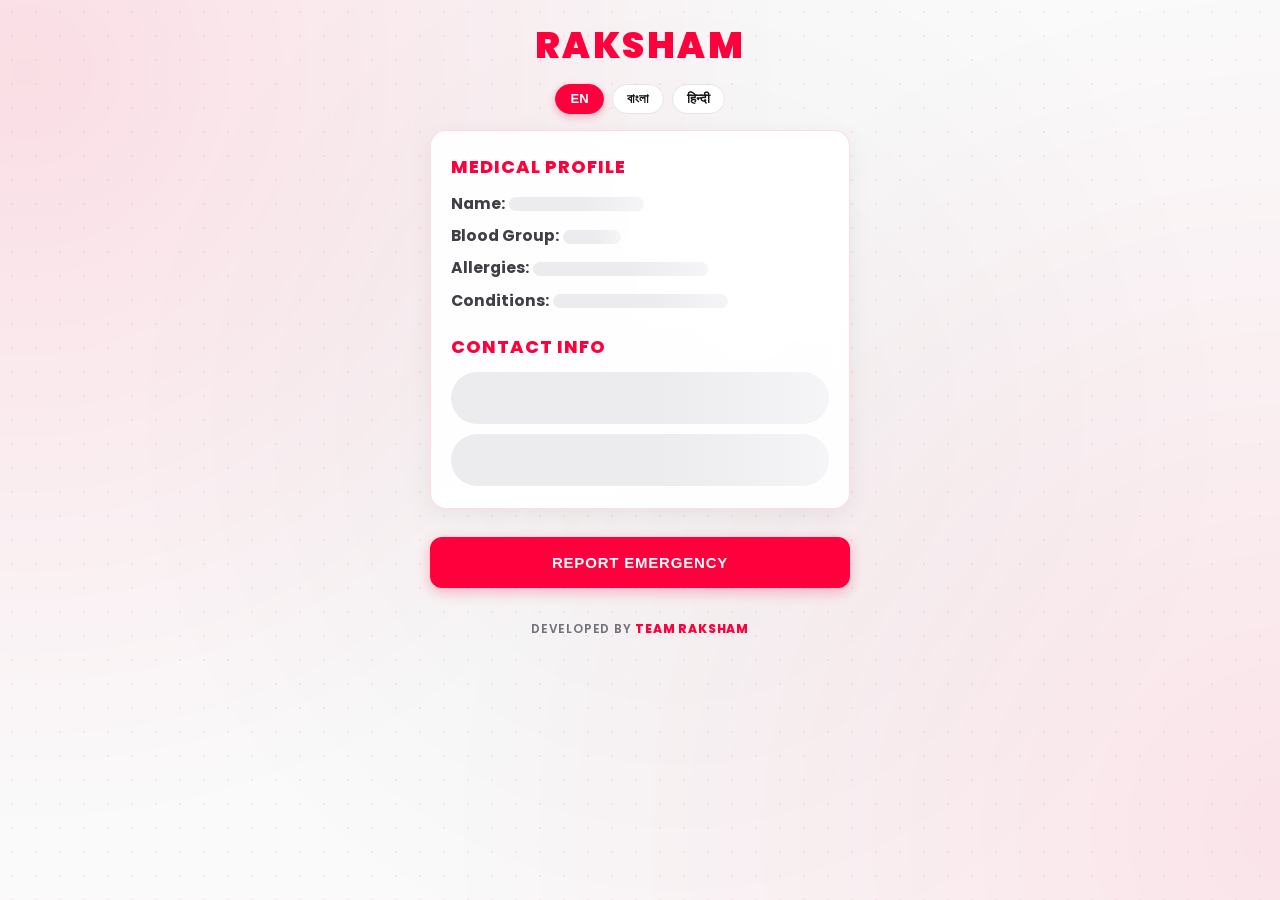
<file: Raksham/index.html>
<!DOCTYPE html>
<html lang="en">
<head>
    <meta charset="UTF-8">
    <meta name="viewport" content="width=device-width, initial-scale=1.0">
    <title>Raksham - Emergency Medical Tag</title>
    <link href="https://fonts.googleapis.com/css2?family=Poppins:wght@400;500;600;700;800;900&display=swap" rel="stylesheet">
    <link rel="stylesheet" href="style.css?v=3">
    <link rel="stylesheet" href="features.css?v=3">
</head>
<body>
    <div class="container">
        <div class="app-header"><span>RAKSHAM</span></div>

        <!-- ONE-TAP MULTILINGUAL TOGGLE -->
        <div class="lang-toggle-bar" role="group" aria-label="Language Selector">
            <button type="button" class="lang-btn active" data-lang="en" onclick="setLanguage('en')">EN</button>
            <button type="button" class="lang-btn" data-lang="bn" onclick="setLanguage('bn')">বাংলা</button>
            <button type="button" class="lang-btn" data-lang="hi" onclick="setLanguage('hi')">हिन्दी</button>
        </div>

        <div id="main-screen">
            <div class="data-box">
                <h2 data-i18n="medical_profile">Medical Profile</h2>
                <p><strong data-i18n="lbl_name">Name:</strong> <span id="profile-name"><span class="skeleton-bar skeleton-md"></span></span></p>
                <p><strong data-i18n="lbl_blood">Blood Group:</strong> <span id="profile-blood"><span class="skeleton-bar skeleton-sm"></span></span></p>
                <p><strong data-i18n="lbl_allergies">Allergies:</strong> <span id="profile-allergies"><span class="skeleton-bar skeleton-lg"></span></span></p>
                <p><strong data-i18n="lbl_conditions">Conditions:</strong> <span id="profile-conditions"><span class="skeleton-bar skeleton-lg"></span></span></p>

                <h2 class="contact-section-heading" data-i18n="contact_info">Contact Info</h2>
                <!-- Clean Contact Chips (Unused em2-em6 slots are hidden automatically) -->
                <div id="contact-chips-container" class="contact-chips-grid">
                    <div class="skeleton-chip"></div>
                    <div class="skeleton-chip"></div>
                </div>
            </div>

            <div class="data-box" id="medical-history-box" style="display:none;">
                <h2 data-i18n="med_history">Medical History Summary</h2>
                <p id="profile-medical-summary"></p>
            </div>

            <button class="btn btn-neon" onclick="startCountdown()" data-i18n="btn_report">REPORT EMERGENCY</button>
        </div>

        <div id="countdown-screen" class="hidden">
            <h2 class="heavy-title" data-i18n="countdown_title">ALERTING EMERGENCY CONTACTS IN:</h2>

            <!-- SVG CIRCULAR COUNTDOWN RING -->
            <div class="countdown-ring-wrap">
                <svg class="countdown-svg" viewBox="0 0 140 140" aria-hidden="true">
                    <circle class="countdown-track" cx="70" cy="70" r="60"></circle>
                    <circle id="countdown-ring-progress" class="countdown-progress" cx="70" cy="70" r="60"></circle>
                </svg>
                <div class="timer" id="timer-display">5</div>
            </div>

            <p class="warning" data-i18n="prank_warning">WARNING: Prank alerts are traced by IP Address.</p>
            <button class="btn btn-dark" onclick="cancelEmergency()" data-i18n="btn_cancel">CANCEL ALARM</button>
        </div>

        <div id="triage-screen" class="hidden">
            <h2 class="heavy-title red-text" data-i18n="triage_title">EMERGENCY TRIGGERED</h2>
            <p class="subtitle" data-i18n="triage_sub">Select the situation below to get immediate first-aid instructions:</p>
            <button class="btn btn-dark" onclick="sendTriage('Car Crash')" data-i18n="btn_crash">CAR CRASH</button>
            <button class="btn btn-dark" onclick="sendTriage('Physical Assault')" data-i18n="btn_assault">PHYSICAL ASSAULT</button>
        </div>

        <div id="guidance-screen" class="hidden">
            <h2 class="heavy-title" data-i18n="guidance_title">IMMEDIATE ACTIONS</h2>

            <!-- OFFLINE 2G CELLULAR SMS FALLBACK (AUTO-REVEALED IF NETWORK FAILS) -->
            <div id="offline-sos-box" class="offline-sos-box hidden">
                <p class="offline-sos-title" data-i18n="offline_title">Weak/No Internet! Send SOS via 2G Cellular SMS:</p>
                <a id="offline-sms-link" href="#" class="btn-offline-sms" data-i18n="btn_offline_sms">📩 SEND OFFLINE SMS TO FAMILY</a>
                <a href="tel:112" class="btn-offline-112" data-i18n="btn_call_112">📞 CALL 112 EMERGENCY</a>
            </div>

            <div id="authority-dispatch-box" class="authority-dispatch-box">
                <button id="btn-alert-authorities" onclick="openAuthorityVerifyModal()" class="btn btn-authority" data-i18n="btn_authorities">
                    ALERT NEAREST AUTHORITIES (HOSPITAL, POLICE & AMBULANCE)
                </button>
                <div id="authority-dispatch-status" class="authority-status"></div>
            </div>

            <div class="data-box" id="ai-suggestions"></div>
            <p class="subtitle" data-i18n="guidance_sub">Emergency contacts alerted. Stay with the victim.</p>

            <!-- CHATBOT & VOICE UI -->
            <div class="data-box" id="chat-box" style="display:none; margin-top: 20px;">
                <h3 data-i18n="ai_title">Raksham AI Assistant</h3>
                <div id="chat-output" class="chat-output"></div>
                <div class="chat-input-row" style="display: flex; gap: 5px; align-items: center;">
                    <button id="mic-btn" onclick="startVoiceRecognition()" style="background: #333; color: white; border: none; padding: 8px 12px; border-radius: 4px; cursor: pointer; font-size: 16px;" title="Tap to Speak">🎤</button>
                    <input id="chat-input" type="text" placeholder="Ask Raksham AI..." style="flex: 1; padding: 8px; border: 1px solid #ccc; border-radius: 4px;">
                    <button class="btn btn-dark" onclick="sendChatMessage()" style="padding: 8px 15px; margin: 0; width: auto;" data-i18n="btn_send">Send</button>
                </div>
            </div>
        </div>

        <div class="footer">Developed by <span>Team Raksham</span></div>
    </div>

    <!-- BYSTANDER LIVE-CAMERA VERIFICATION MODAL -->
    <div id="authority-verify-modal" class="verify-modal-backdrop hidden">
        <div class="verify-modal-card">
            <h3 data-i18n="verify_title">Verify & Dispatch Authorities</h3>
            <p data-i18n="verify_desc">Snap a live photo of the scene (anti-prank verification & visual triage for doctors), then confirm dispatch.</p>

            <label class="camera-capture-label" for="live-scene-camera" data-i18n="btn_snap_photo">
                Snap Live Scene Photo (Camera Only)
            </label>
            <input id="live-scene-camera" type="file" accept="image/*" capture="environment" class="hidden" onchange="handleScenePhotoCapture(event)">
            <img id="scene-photo-preview" class="scene-preview-img hidden" alt="Live Scene Preview">

            <div class="verify-actions">
                <button type="button" id="btn-confirm-auth-dispatch" class="btn-confirm-dispatch" onclick="confirmAuthorityDispatch()" disabled data-i18n="btn_confirm_dispatch">
                    Confirm & Alert Authorities Now
                </button>
                <button type="button" class="btn-cancel-modal" onclick="closeAuthorityVerifyModal()" data-i18n="btn_close_modal">
                    Cancel
                </button>
            </div>
        </div>
    </div>

    <script src="script.js?v=9"></script>
</body>
</html>
</file>
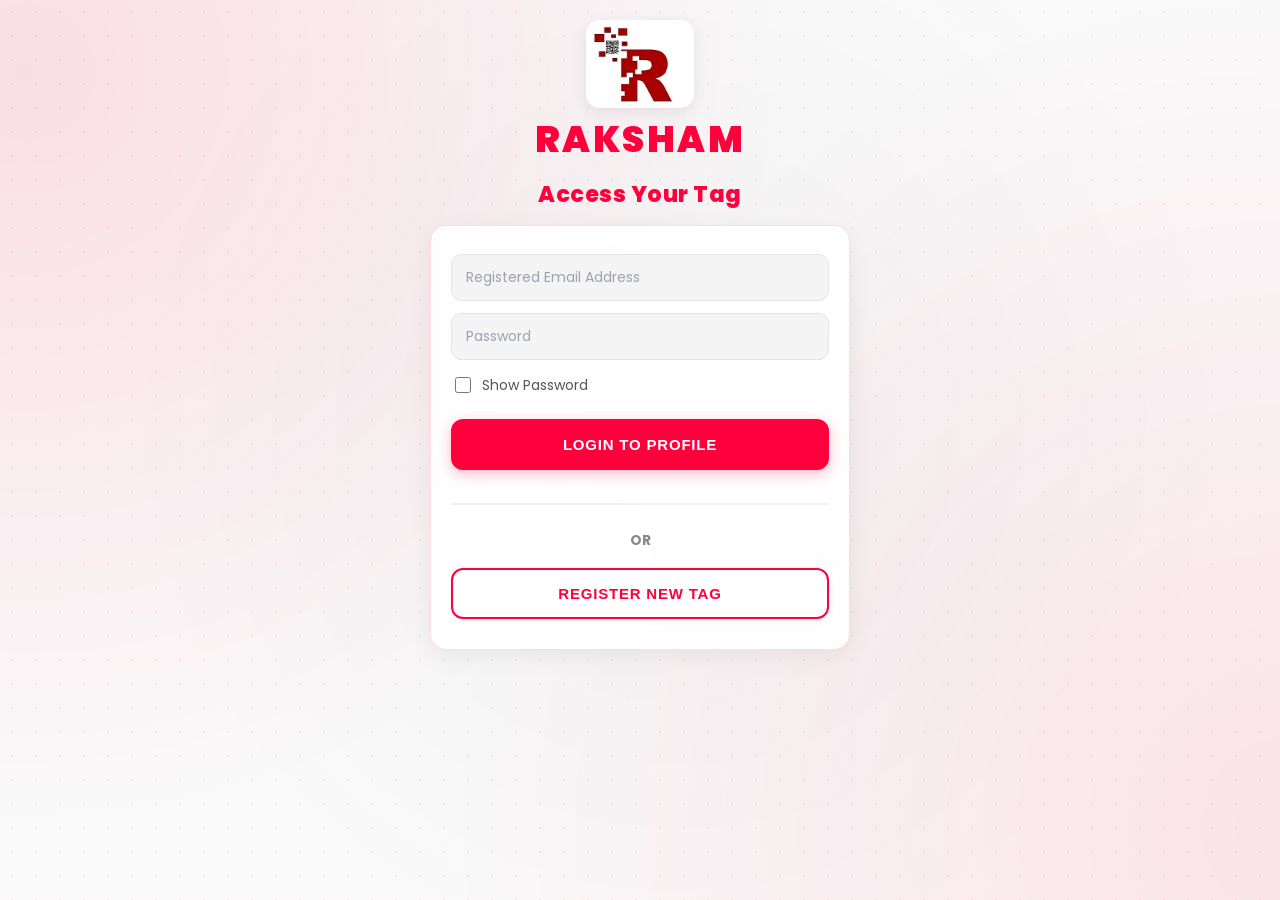
<file: Raksham/login.html>
<!DOCTYPE html>
<html lang="en">
<head>
    <meta charset="UTF-8">
    <meta name="viewport" content="width=device-width, initial-scale=1.0">
    <title>Raksham - Login</title>
    <link href="https://fonts.googleapis.com/css2?family=Poppins:wght@400;700;900&display=swap" rel="stylesheet">
    <link rel="stylesheet" href="style.css?v=4">
</head>
<body>
    <div class="container">
        <img src="raksham_logo.jpeg?v=1" alt="Raksham Logo" class="raksham-logo">
        <div class="app-header"><span>RAKSHAM</span></div>
        <h2 class="heavy-title">Access Your Tag</h2>

        <div class="data-box">
            <input type="email" id="login-email" placeholder="Registered Email Address" required>
            <input type="password" id="login-password" placeholder="Password" required>

            <!-- SHOW PASSWORD TOGGLE -->
            <div style="margin-top: 8px; margin-bottom: 15px; text-align: left; display: flex; align-items: center; gap: 8px;">
                <input type="checkbox" id="show-login-pass" onclick="togglePasswordVisibility('login-password')" style="width: 16px; height: 16px; cursor: pointer;">
                <label for="show-login-pass" style="font-size: 14px; color: #555; cursor: pointer;">Show Password</label>
            </div>

            <button class="btn btn-neon" onclick="attemptLogin()">LOGIN TO PROFILE</button>

            <hr style="margin: 25px 0; border: 1px solid #f0f0f0;">

            <p style="text-align: center; font-size: 14px; font-weight: 700; color: #888;">OR</p>
            <button class="btn btn-dark" onclick="window.location.href='register.html'">REGISTER NEW TAG</button>
        </div>
    </div>

    <script src="script.js?v=10"></script>
</body>
</html>
</file>
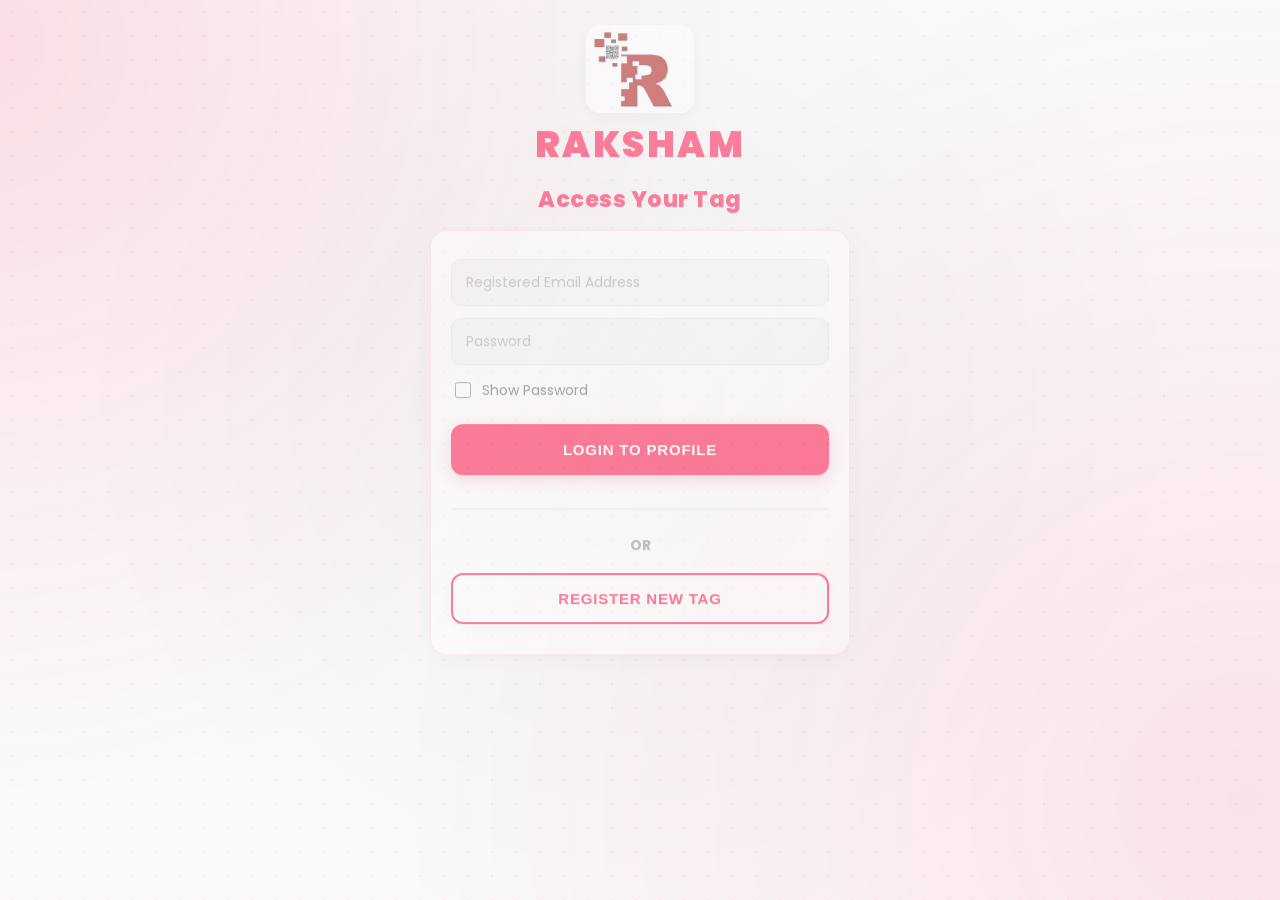
<file: Raksham/profile.html>
<!DOCTYPE html>
<html lang="en">
<head>
    <meta charset="UTF-8">
    <meta name="viewport" content="width=device-width, initial-scale=1.0">
    <title>Raksham - My Profile</title>
    <link href="https://fonts.googleapis.com/css2?family=Poppins:wght@400;700;900&display=swap" rel="stylesheet">
    <link rel="stylesheet" href="style.css">
</head>
<body>
    <button class="menu-btn" onclick="openMenu()">&#9776;</button>

    <div class="container">
        <div class="app-header"><span>RAKSHAM</span></div>
        
        <div class="data-box" id="dashboard-content" style="text-align: center; position: relative;">
            <h2 class="heavy-title">MY EMERGENCY TAG</h2>
            
            <div id="view-mode" class="grid-layout">
                <p><strong>Email:</strong> <span id="v-email"></span></p>
                <p><strong>Name:</strong> <span id="v-name"></span></p>
                <p><strong>Blood Group:</strong> <span id="v-blood"></span></p>
                <p><strong>Allergies:</strong> <span id="v-allergies"></span></p>
                <p><strong>Conditions:</strong> <span id="v-cond"></span></p>
                <p><strong>Primary Phone:</strong> <span id="v-phone"></span></p>
                <p><strong>Emergency Contacts:</strong><br>
                    1: <span id="v-em1"></span><br>
                    2: <span id="v-em2"></span><br>
                    3: <span id="v-em3"></span><br>
                    4: <span id="v-em4"></span><br>
                    5: <span id="v-em5"></span><br>
                    6: <span id="v-em6"></span>
                </p>
            </div>

            <hr style="margin: 25px 0;">
            
            <img id="qr-image" src="" alt="Your Emergency QR Code" style="width: 250px; border: 5px solid #111111; border-radius: 10px; display: none; margin: 0 auto;">
            <br>
            <a id="download-link" href="" download="Raksham_Emergency_QR.png" style="display: block;">
                <button class="btn btn-neon" id="download-btn" style="margin-top: 20px; width: 250px; display: none;">DOWNLOAD QR</button>
            </a>
            <div style="margin-top: 12px;">
                <button type="button" class="btn btn-dark" onclick="window.location.href='qr-studio.html'" style="width: 250px;">
                    CUSTOMIZE QR STICKER
                </button>
            </div>
            <button class="btn btn-dark" onclick="logout()" style="margin-top: 30px; width: 250px;">LOGOUT</button>
        </div>
    </div>

    <div id="edit-menu" class="edit-menu-overlay">
        <button class="close-btn" onclick="closeMenu()">&times;</button>
        <div class="app-header" style="margin-top: 40px;"><span>RAKSHAM</span></div>
        <h2 class="heavy-title" style="color:#FF003C;">Update Tag Details</h2>
        
        <div class="data-box" style="margin-bottom: 50px;">
            <input type="email" id="e-email" placeholder="Email">
            <input type="text" id="e-name" placeholder="Name">
            <input type="text" id="e-blood" placeholder="Blood Group">
            <input type="text" id="e-allergies" placeholder="Allergies">
            <input type="text" id="e-cond" placeholder="Conditions">
            <input type="tel" id="e-phone" placeholder="Primary Phone">
            <input type="tel" id="e-em1" placeholder="Em Contact 1">
            <input type="tel" id="e-em2" placeholder="Em Contact 2">
            <input type="tel" id="e-em3" placeholder="Em Contact 3">
            <input type="tel" id="e-em4" placeholder="Em Contact 4">
            <input type="tel" id="e-em5" placeholder="Em Contact 5">
            <input type="tel" id="e-em6" placeholder="Em Contact 6">
            
            <button class="btn btn-neon" onclick="saveProfile()" style="margin-top: 20px;">GENERATE NEW TAG</button>

            <hr style="margin: 25px 0;">
            <h3 style="color:#FF003C;">Medical Report (AI Summarized)</h3>
            <p class="report-upload-note">Upload a photo of a medical report. Raksham AI will extract key info (conditions, medications, allergies) and show it to anyone who scans your emergency tag.</p>
            <div class="file-input-wrapper">
                <input type="file" id="e-report-upload" accept="image/*">
            </div>
            <button class="btn btn-dark" onclick="uploadMedicalReport()">Upload & Summarize Report</button>
            <div id="report-summary-preview" class="report-summary-preview"></div>

            <label class="toggle-row">
                <input type="checkbox" id="e-show-summary" checked onchange="setMedicalVisibility(this.checked)">
                Show this summary to anyone who scans my QR code
            </label>
        </div>
    </div>

    <script src="script.js"></script>
</body>
</html>
</file>
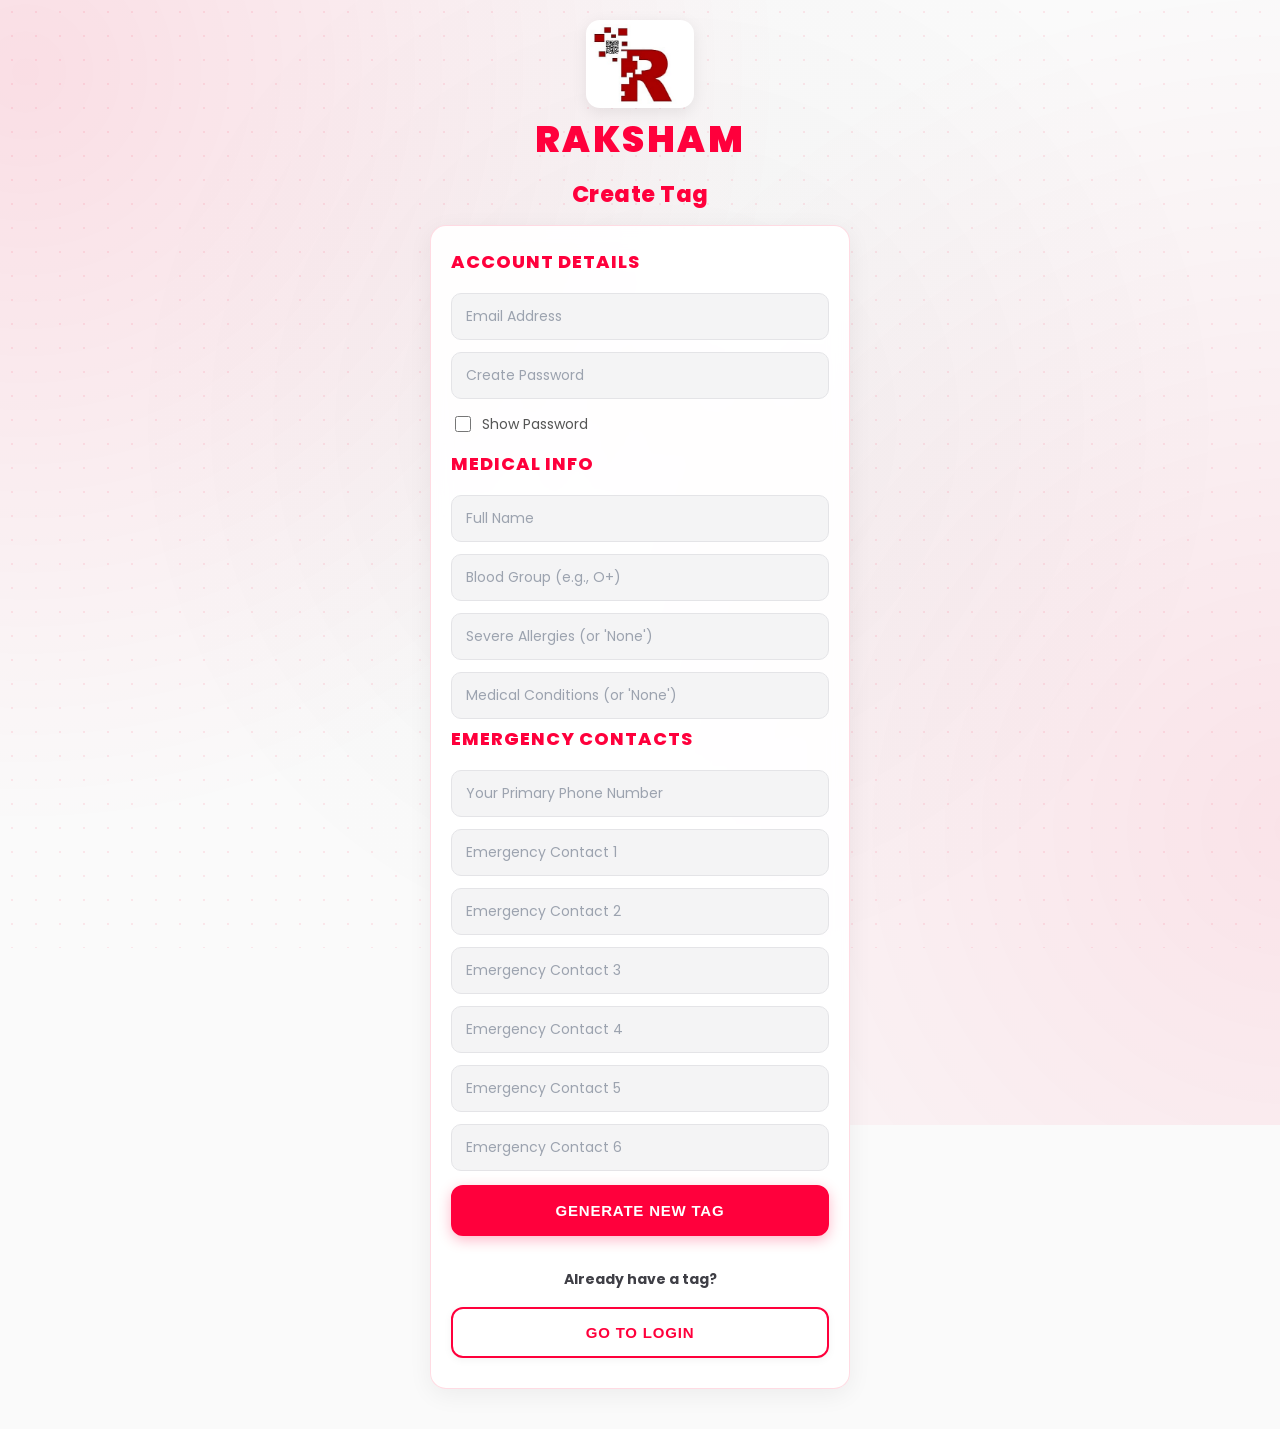
<file: Raksham/register.html>
<!DOCTYPE html>
<html lang="en">
<head>
    <meta charset="UTF-8">
    <meta name="viewport" content="width=device-width, initial-scale=1.0">
    <title>Raksham - Register Profile</title>
    <link href="https://fonts.googleapis.com/css2?family=Poppins:wght@400;700;900&display=swap" rel="stylesheet">
    <link rel="stylesheet" href="style.css?v=4">
</head>
<body>
    <div class="container">
        <img src="raksham_logo.jpeg?v=1" alt="Raksham Logo" class="raksham-logo">
        <div class="app-header"><span>RAKSHAM</span></div>
        <h2 class="heavy-title">Create Tag</h2>

        <div id="registration-form" class="data-box">
            <h3 style="color: #FF003C;">Account Details</h3>
            <input type="email" id="email" placeholder="Email Address" required>
            <input type="password" id="password" placeholder="Create Password" required>

            <!-- SHOW PASSWORD TOGGLE -->
            <div style="margin-top: 8px; margin-bottom: 15px; text-align: left; display: flex; align-items: center; gap: 8px;">
                <input type="checkbox" id="show-reg-pass" onclick="togglePasswordVisibility('password')" style="width: 16px; height: 16px; cursor: pointer;">
                <label for="show-reg-pass" style="font-size: 14px; color: #555; cursor: pointer;">Show Password</label>
            </div>

            <h3 style="color: #FF003C;">Medical Info</h3>
            <input type="text" id="name" placeholder="Full Name" required>
            <input type="text" id="blood" placeholder="Blood Group (e.g., O+)" required>
            <input type="text" id="allergies" placeholder="Severe Allergies (or 'None')">
            <input type="text" id="conditions" placeholder="Medical Conditions (or 'None')">

            <h3 style="color: #FF003C;">Emergency Contacts</h3>
            <input type="tel" id="phone" placeholder="Your Primary Phone Number" required>
            <input type="tel" id="em1" placeholder="Emergency Contact 1" required>
            <input type="tel" id="em2" placeholder="Emergency Contact 2">
            <input type="tel" id="em3" placeholder="Emergency Contact 3">
            <input type="tel" id="em4" placeholder="Emergency Contact 4">
            <input type="tel" id="em5" placeholder="Emergency Contact 5">
            <input type="tel" id="em6" placeholder="Emergency Contact 6">

            <button class="btn btn-neon" onclick="registerUser()">GENERATE NEW TAG</button>

            <div style="margin-top: 25px; text-align: center;">
                <p style="font-size: 14px; font-weight: 700;">Already have a tag?</p>
                <button class="btn btn-dark" onclick="window.location.href='login.html'">GO TO LOGIN</button>
            </div>
        </div>
    </div>

    <script src="script.js?v=10"></script>
</body>
</html>
</file>
<file: Raksham/style.css>
@import url('https://fonts.googleapis.com/css2?family=Poppins:wght@400;500;600;700;800;900&display=swap');

*,
*::before,
*::after {
    box-sizing: border-box;
}

html {
    background-color: #FAFAFA;
    min-height: 100%;
}

body {
    font-family: 'Poppins', sans-serif;
    text-align: center;
    padding: 20px 16px;
    background: transparent;
    color: #111111;
    margin: 0;
    display: flex;
    flex-direction: column;
    align-items: center;
    min-height: 100vh;
    position: relative;
    overflow-x: hidden;
    -webkit-font-smoothing: antialiased;
}

/* Smooth Ambient Crimson Gradient Mesh (Background Layer 1) */
body::before {
    content: "";
    position: fixed;
    inset: -25%;
    z-index: -2;
    pointer-events: none;
    background:
        radial-gradient(circle at 18% 22%, rgba(255, 0, 60, 0.11) 0%, transparent 40%),
        radial-gradient(circle at 84% 78%, rgba(255, 0, 60, 0.09) 0%, transparent 44%),
        radial-gradient(circle at 52% 48%, rgba(17, 17, 17, 0.035) 0%, transparent 46%);
    animation: ambientMeshFlow 16s ease-in-out infinite alternate;
    will-change: transform;
}

/* Subtle Drifting Medical Dot-Matrix Grid (Background Layer 2) */
body::after {
    content: "";
    position: fixed;
    inset: -48px;
    z-index: -1;
    pointer-events: none;
    background-image: radial-gradient(rgba(255, 0, 60, 0.18) 0.85px, transparent 0.85px);
    background-size: 24px 24px;
    opacity: 0.45;
    animation: subtleGridDrift 28s linear infinite;
    will-change: transform;
}

/* --- CLEAN PROFESSIONAL ANIMATIONS --- */
@keyframes ambientMeshFlow {
    0% {
        transform: translate3d(-2.5%, -2%, 0) scale(1);
    }
    50% {
        transform: translate3d(2.5%, 1.5%, 0) scale(1.05);
    }
    100% {
        transform: translate3d(-1.5%, 3%, 0) scale(1.02);
    }
}

@keyframes subtleGridDrift {
    0% {
        transform: translate3d(0, 0, 0);
    }
    100% {
        transform: translate3d(24px, 24px, 0);
    }
}

@keyframes subtleFadeIn {
    from {
        opacity: 0;
        transform: translateY(10px);
    }
    to {
        opacity: 1;
        transform: translateY(0);
    }
}

/* Main Page Container */
.container {
    width: 100%;
    max-width: 420px;
    flex: 1;
    animation: subtleFadeIn 0.35s ease-out forwards;
}

/* Steady Brand Logo (No Glow, No Float) */
.raksham-logo {
    width: 108px;
    height: auto;
    display: block;
    margin: 0 auto 12px;
    border-radius: 14px;
    background: #ffffff;
    padding: 4px;
    box-shadow: 0 4px 16px rgba(17, 17, 17, 0.08);
}

/* Crisp, Steady App Heading (No Glow, No Flicker, No Float) */
.app-header {
    font-size: 2.25rem;
    font-weight: 900;
    letter-spacing: 2.5px;
    text-transform: uppercase;
    margin: 6px 0 18px;
    line-height: 1.1;
}

.app-header span {
    color: #FF003C;
    text-shadow: none;
    animation: none;
}

/* Clean White Medical Cards */
.data-box {
    background: rgba(255, 255, 255, 0.94);
    backdrop-filter: blur(10px);
    padding: 22px 20px;
    border-radius: 16px;
    margin-bottom: 20px;
    box-shadow: 0 6px 24px rgba(17, 17, 17, 0.06);
    border: 1px solid rgba(255, 0, 60, 0.14);
    text-align: left;
    transition: box-shadow 0.2s ease, border-color 0.2s ease;
}

.data-box:hover {
    box-shadow: 0 10px 28px rgba(17, 17, 17, 0.09);
    border-color: rgba(255, 0, 60, 0.28);
}

.data-box h2,
.data-box h3 {
    margin: 0 0 12px;
    font-size: 1.12rem;
    font-weight: 800;
    color: #FF003C;
    text-transform: uppercase;
    letter-spacing: 1px;
    text-shadow: none;
}

.data-box p {
    font-size: 0.98rem;
    line-height: 1.55;
    margin: 8px 0;
    color: #3f3f46;
}

.data-box span {
    font-weight: 600;
    color: #111111;
}

/* Immediate Actions Card: Black Text, Distance & Phone Numbers; Red Headings */
#ai-suggestions {
    color: #111111 !important;
    font-weight: 500 !important;
    font-size: 0.97rem;
    line-height: 1.6;
}

#ai-suggestions strong {
    color: #111111;
    font-weight: 700;
}

#ai-suggestions a[href^="tel:"] {
    color: #111111 !important;
    font-weight: 700;
    text-decoration: underline;
    text-underline-offset: 3px;
}

#ai-suggestions a[target="_blank"] {
    color: #0056b3 !important;
    font-weight: 600;
}

/* Global Buttons */
.btn {
    position: relative;
    padding: 15px 22px;
    font-size: 15px;
    font-weight: 800;
    border: none;
    border-radius: 12px;
    cursor: pointer;
    margin: 8px 0;
    width: 100%;
    transition: background-color 0.2s ease, transform 0.14s ease, box-shadow 0.2s ease;
    text-transform: uppercase;
    letter-spacing: 0.8px;
}

.btn-neon {
    background-color: #FF003C;
    color: #FFFFFF;
    box-shadow: 0 4px 14px rgba(255, 0, 60, 0.28);
    border: 2px solid #FF003C;
}

.btn-neon:hover {
    background-color: #e00035;
    box-shadow: 0 6px 18px rgba(255, 0, 60, 0.36);
}

.btn-neon:active {
    transform: scale(0.98);
}

.btn-dark {
    background-color: #FFFFFF;
    color: #FF003C;
    border: 2px solid #FF003C;
    box-shadow: 0 2px 8px rgba(17, 17, 17, 0.05);
}

.btn-dark:hover {
    background-color: #FFF2F5;
}

.btn-dark:active {
    transform: scale(0.98);
}

/* Utility Classes */
.hidden {
    display: none !important;
}

.heavy-title {
    font-weight: 800;
    font-size: 1.4rem;
    color: #FF003C;
    letter-spacing: 0.5px;
    text-shadow: none;
    margin: 8px 0 14px;
}

.red-text {
    color: #FF003C;
}

.bold-text {
    font-weight: 700;
    font-size: 1.02rem;
}

.subtitle {
    font-weight: 600;
    font-size: 0.95rem;
    color: #3f3f46;
    line-height: 1.5;
}

.timer {
    font-size: 72px;
    font-weight: 900;
    color: #111111;
    margin: 16px 0;
    line-height: 1;
}

.warning {
    color: #FF003C;
    font-size: 13px;
    margin-top: 14px;
    font-weight: 600;
}

.footer {
    margin-top: auto;
    padding: 24px 0 10px;
    font-size: 12px;
    color: #71717a;
    font-weight: 600;
    letter-spacing: 0.8px;
    text-transform: uppercase;
}

.footer span {
    color: #FF003C;
    font-weight: 800;
}

/* Profile, Login & Register Form Inputs */
.data-box input:not([type="checkbox"]):not([type="file"]) {
    width: 100%;
    padding: 12px 14px;
    margin: 6px 0;
    background-color: #F4F4F5;
    color: #111111;
    border: 1.5px solid #e4e4e7;
    border-radius: 10px;
    font-family: 'Poppins', sans-serif;
    font-size: 14px;
    font-weight: 500;
    transition: border-color 0.2s ease, background-color 0.2s ease, box-shadow 0.2s ease;
}

.data-box input::placeholder {
    color: #9ca3af;
    font-weight: 400;
}

.data-box input:not([type="checkbox"]):not([type="file"]):focus {
    outline: none;
    background-color: #FFFFFF;
    border-color: #FF003C;
    box-shadow: 0 0 0 3px rgba(255, 0, 60, 0.12);
}

.grid-layout {
    display: grid;
    grid-template-columns: 1fr;
    gap: 12px;
    text-align: left;
}

/* Profile Page Hamburger Menu & Edit Overlay */
.menu-btn {
    position: absolute;
    top: 20px;
    left: 20px;
    font-size: 28px;
    background: none;
    border: none;
    color: #FF003C;
    cursor: pointer;
    z-index: 1000;
    transition: opacity 0.2s ease;
}

.menu-btn:hover {
    opacity: 0.75;
}

.edit-menu-overlay {
    display: none;
    position: fixed;
    inset: 0;
    width: 100%;
    height: 100%;
    background-color: rgba(250, 250, 250, 0.98);
    backdrop-filter: blur(10px);
    z-index: 2000;
    padding: 20px;
    overflow-y: auto;
    text-align: center;
    animation: subtleFadeIn 0.25s ease forwards;
}

.close-btn {
    position: absolute;
    top: 14px;
    right: 22px;
    font-size: 36px;
    background: none;
    border: none;
    color: #FF003C;
    cursor: pointer;
    font-weight: 700;
}

hr {
    border: 0;
    border-top: 1px solid rgba(255, 0, 60, 0.15);
    margin: 16px 0;
}

/* --- CHAT WIDGET (Raksham AI) --- */
#chat-box {
    text-align: left;
}

#chat-box h3 {
    text-align: center;
}

.chat-output {
    max-height: 220px;
    overflow-y: auto;
    margin-bottom: 12px;
    font-size: 14px;
    padding-right: 4px;
}

.chat-output .user-msg,
.chat-output .ai-msg {
    padding: 10px 14px;
    border-radius: 12px;
    margin: 8px 0;
    line-height: 1.45;
    animation: subtleFadeIn 0.2s ease forwards;
}

.chat-output .user-msg {
    background-color: #F4F4F5;
    color: #111111;
}

.chat-output .ai-msg {
    background-color: rgba(255, 0, 60, 0.06);
    border: 1px solid rgba(255, 0, 60, 0.14);
    color: #18181b;
}

.chat-output .ai-msg b,
.chat-output .user-msg b {
    color: #FF003C;
}

.chat-input-row {
    display: flex;
    gap: 8px;
}

.chat-input-row input[type="text"] {
    flex: 1;
    margin: 0;
}

.chat-input-row .btn {
    width: auto;
    padding: 10px 18px;
    margin: 0;
}

/* --- MEDICAL HISTORY & REPORT UPLOAD --- */
#medical-history-box p {
    white-space: pre-line;
    font-size: 0.96rem;
    color: #18181b;
}

.report-upload-note {
    font-size: 13px;
    color: #52525b;
    margin-bottom: 12px;
}

.file-input-wrapper {
    position: relative;
    margin-bottom: 12px;
}

.file-input-wrapper input[type="file"] {
    width: 100%;
    padding: 12px;
    background-color: #F4F4F5;
    border: 1.5px dashed rgba(255, 0, 60, 0.35);
    border-radius: 10px;
    font-family: 'Poppins', sans-serif;
    font-size: 13px;
    font-weight: 600;
    color: #52525b;
    cursor: pointer;
}

.file-input-wrapper input[type="file"]:hover {
    border-color: #FF003C;
    background-color: #FFF2F5;
}

.report-summary-preview {
    margin-top: 14px;
    padding: 14px;
    background-color: rgba(255, 0, 60, 0.04);
    border-radius: 10px;
    font-size: 13.5px;
    white-space: pre-line;
    color: #18181b;
    text-align: left;
}

/* --- PRIVACY TOGGLE SWITCH --- */
.toggle-row {
    display: flex;
    align-items: center;
    gap: 10px;
    margin-top: 16px;
    font-size: 14px;
    font-weight: 600;
    color: #3f3f46;
    text-align: left;
}

.toggle-row input[type="checkbox"] {
    appearance: none;
    -webkit-appearance: none;
    width: 42px;
    height: 24px;
    background-color: #d4d4d8;
    border-radius: 20px;
    position: relative;
    cursor: pointer;
    transition: background-color 0.25s ease;
    flex-shrink: 0;
}

.toggle-row input[type="checkbox"]::before {
    content: '';
    position: absolute;
    width: 18px;
    height: 18px;
    border-radius: 50%;
    background-color: #ffffff;
    top: 3px;
    left: 3px;
    transition: transform 0.25s ease;
    box-shadow: 0 1px 3px rgba(0, 0, 0, 0.25);
}

.toggle-row input[type="checkbox"]:checked {
    background-color: #FF003C;
}

.toggle-row input[type="checkbox"]:checked::before {
    transform: translateX(18px);
}

/* === LIVE EMERGENCY TRACKING PAGE (track.html) === */
.track-hidden {
    display: none !important;
}

.track-wrap {
    width: 100%;
    max-width: 480px;
    margin: 0 auto;
    padding: 18px 14px 30px;
    text-align: center;
    animation: subtleFadeIn 0.35s ease-out forwards;
}

.track-logo {
    width: 84px;
    height: 84px;
    object-fit: contain;
    border-radius: 16px;
    background: #ffffff;
    padding: 6px;
    box-shadow: 0 4px 16px rgba(17, 17, 17, 0.08);
    margin-bottom: 10px;
}

.track-title {
    color: #FF003C;
    font-weight: 900;
    font-size: 24px;
    line-height: 1.25;
    margin: 6px 0 16px;
    text-transform: uppercase;
}

.track-status-card {
    background: rgba(255, 255, 255, 0.95);
    border-radius: 16px;
    padding: 16px 18px;
    box-shadow: 0 6px 20px rgba(17, 17, 17, 0.06);
    border: 1px solid rgba(255, 0, 60, 0.14);
    margin-bottom: 14px;
    font-weight: 700;
    font-size: 15px;
    color: #18181b;
}

.track-status-sub {
    display: block;
    margin-top: 6px;
    font-size: 12px;
    font-weight: 500;
    color: #52525b;
}

.track-map-box {
    background: rgba(255, 255, 255, 0.95);
    border-radius: 16px;
    padding: 10px;
    box-shadow: 0 6px 20px rgba(17, 17, 17, 0.06);
    border: 1px solid rgba(255, 0, 60, 0.14);
    margin-bottom: 14px;
}

#live-map {
    width: 100%;
    height: 330px;
    border-radius: 12px;
    z-index: 1;
}

#live-map,
#live-map div {
    animation: none !important;
}

.track-coords {
    margin-top: 10px;
    font-size: 13px;
    font-weight: 600;
    color: #18181b;
}

.track-actions {
    display: grid;
    gap: 10px;
    margin-top: 12px;
}

.track-btn-maps {
    display: block;
    background: #FF003C;
    color: #ffffff;
    text-decoration: none;
    padding: 14px 16px;
    border-radius: 12px;
    font-weight: 700;
    font-size: 15px;
    box-shadow: 0 4px 12px rgba(255, 0, 60, 0.3);
}

.track-btn-112 {
    display: block;
    background: #18181b;
    color: #ffffff;
    text-decoration: none;
    padding: 12px 16px;
    border-radius: 12px;
    font-weight: 700;
    font-size: 14px;
}
</file>
<file: Raksham/features.css>
/* One-Tap Multilingual Bar */
.lang-toggle-bar {
    display: flex;
    justify-content: center;
    gap: 8px;
    margin: 6px 0 16px;
}

.lang-btn {
    padding: 6px 14px;
    border-radius: 999px;
    border: 1.5px solid #e4e4e7;
    background: #ffffff;
    color: #18181b;
    font-weight: 700;
    font-size: 13px;
    cursor: pointer;
    transition: all 0.15s ease;
}

.lang-btn.active {
    background: #FF003C;
    border-color: #FF003C;
    color: #ffffff;
    box-shadow: 0 3px 8px rgba(255, 0, 60, 0.28);
}

/* Authority Dispatch Box */
.authority-dispatch-box {
    margin-bottom: 16px;
}

.btn-authority {
    background: #d32f2f;
    color: #ffffff;
    border: none;
    padding: 14px 16px;
    border-radius: 12px;
    font-weight: 700;
    width: 100%;
    cursor: pointer;
    box-shadow: 0 4px 12px rgba(211, 47, 47, 0.3);
}

.authority-status {
    margin-top: 8px;
    font-size: 13px;
    text-align: center;
    color: #18181b;
}

/* Offline 2G Cellular SMS SOS Box */
.offline-sos-box {
    background: #fffbeb;
    border: 1.5px solid #f59e0b;
    border-radius: 14px;
    padding: 14px;
    margin-bottom: 16px;
    text-align: center;
}

.offline-sos-title {
    margin: 0 0 10px;
    font-size: 13px;
    font-weight: 700;
    color: #92400e;
}

.btn-offline-sms {
    display: block;
    background: #d97706;
    color: #ffffff;
    text-decoration: none;
    padding: 12px 14px;
    border-radius: 10px;
    font-weight: 700;
    font-size: 14px;
    margin-bottom: 8px;
}

.btn-offline-112 {
    display: block;
    background: #18181b;
    color: #ffffff;
    text-decoration: none;
    padding: 10px 14px;
    border-radius: 10px;
    font-weight: 700;
    font-size: 13px;
}

/* Bystander Live Camera Verification Modal */
.verify-modal-backdrop {
    position: fixed;
    inset: 0;
    background: rgba(17, 17, 17, 0.78);
    z-index: 99998;
    display: flex;
    align-items: center;
    justify-content: center;
    padding: 18px;
}

.verify-modal-card {
    background: #ffffff;
    color: #18181b;
    width: 100%;
    max-width: 380px;
    border-radius: 16px;
    padding: 20px;
    text-align: center;
    box-shadow: 0 12px 32px rgba(0, 0, 0, 0.28);
}

.verify-modal-card h3 {
    margin: 0 0 8px;
    color: #FF003C;
    font-size: 18px;
    font-weight: 800;
}

.verify-modal-card p {
    margin: 0 0 14px;
    font-size: 13px;
    color: #52525b;
}

.camera-capture-label {
    display: block;
    background: #18181b;
    color: #ffffff;
    padding: 12px 14px;
    border-radius: 10px;
    font-weight: 700;
    font-size: 14px;
    cursor: pointer;
    margin-bottom: 12px;
}

.scene-preview-img {
    width: 100%;
    max-height: 180px;
    object-fit: cover;
    border-radius: 10px;
    margin-bottom: 12px;
    border: 2px solid #22c55e;
}

.verify-actions {
    display: grid;
    gap: 8px;
}

.btn-confirm-dispatch {
    background: #FF003C;
    color: #ffffff;
    border: none;
    padding: 12px;
    border-radius: 10px;
    font-weight: 700;
    font-size: 14px;
    cursor: pointer;
}

.btn-confirm-dispatch:disabled {
    background: #a1a1aa;
    cursor: not-allowed;
    opacity: 0.75;
}

.btn-cancel-modal {
    background: #e4e4e7;
    color: #18181b;
    border: none;
    padding: 10px;
    border-radius: 10px;
    font-weight: 600;
    font-size: 13px;
    cursor: pointer;
}

/* Shimmer Skeleton Loading Bars */
@keyframes shimmerSweep {
    0% { background-position: -220% 0; }
    100% { background-position: 220% 0; }
}

.skeleton-bar,
.skeleton-chip {
    display: inline-block;
    vertical-align: middle;
    border-radius: 8px;
    background: linear-gradient(90deg, #ececef 25%, #f7f7f9 50%, #ececef 75%);
    background-size: 220% 100%;
    animation: shimmerSweep 1.35s ease-in-out infinite;
}

.skeleton-bar {
    height: 14px;
}

.skeleton-sm { width: 58px; }
.skeleton-md { width: 135px; }
.skeleton-lg { width: 175px; }
.skeleton-full { width: 100%; height: 16px; margin-bottom: 10px; display: block; }

.skeleton-chip {
    height: 52px;
    width: 100%;
    border-radius: 999px;
}

/* Clean Rounded Contact Chips */
.contact-section-heading {
    margin-top: 20px !important;
}

.contact-chips-grid {
    display: grid;
    grid-template-columns: 1fr;
    gap: 10px;
    margin-top: 10px;
}

.contact-chip {
    display: flex;
    align-items: center;
    gap: 12px;
    padding: 10px 14px;
    background: #fafafa;
    border: 1.5px solid #e4e4e7;
    border-radius: 999px;
    text-decoration: none;
    color: #111111;
    transition: border-color 0.18s ease, background-color 0.18s ease, transform 0.12s ease;
}

.contact-chip:hover {
    border-color: #FF003C;
    background: #fff5f7;
}

.contact-chip:active {
    transform: scale(0.98);
}

.contact-chip-primary {
    background: #fff5f7;
    border-color: rgba(255, 0, 60, 0.35);
}

.contact-chip-icon {
    width: 34px;
    height: 34px;
    border-radius: 50%;
    background: #FF003C;
    color: #ffffff;
    display: inline-flex;
    align-items: center;
    justify-content: center;
    flex-shrink: 0;
}

.contact-chip-icon svg {
    width: 16px;
    height: 16px;
    fill: currentColor;
}

.contact-chip-meta {
    display: flex;
    flex-direction: column;
    text-align: left;
    line-height: 1.25;
    min-width: 0;
}

.contact-chip-label {
    font-size: 11px;
    font-weight: 700;
    color: #71717a;
    text-transform: uppercase;
    letter-spacing: 0.4px;
}

.contact-chip-num {
    font-size: 15px;
    font-weight: 700;
    color: #111111;
}

.contact-chip-call-tag {
    margin-left: auto;
    font-size: 11px;
    font-weight: 800;
    color: #FF003C;
    text-transform: uppercase;
    letter-spacing: 0.5px;
    padding: 4px 10px;
    border-radius: 999px;
    background: rgba(255, 0, 60, 0.08);
}

/* SVG Circular Countdown Ring */
.countdown-ring-wrap {
    position: relative;
    width: 152px;
    height: 152px;
    margin: 22px auto;
    display: flex;
    align-items: center;
    justify-content: center;
}

.countdown-svg {
    width: 152px;
    height: 152px;
    transform: rotate(-90deg);
}

.countdown-track {
    fill: none;
    stroke: #f1f1f4;
    stroke-width: 7;
}

.countdown-progress {
    fill: none;
    stroke: #FF003C;
    stroke-width: 7;
    stroke-linecap: round;
    stroke-dasharray: 377;
    stroke-dashoffset: 0;
}

.countdown-ring-wrap .timer {
    position: absolute;
    inset: 0;
    display: flex;
    align-items: center;
    justify-content: center;
    margin: 0;
    font-size: 56px;
    font-weight: 900;
    color: #111111;
    animation: none;
}

/* Numbered First-Aid Step Cards & Service Entries */
.severity-pill {
    display: inline-block;
    background: rgba(255, 0, 60, 0.09);
    color: #FF003C !important;
    border: 1px solid rgba(255, 0, 60, 0.25);
    font-size: 12px;
    font-weight: 800;
    letter-spacing: 0.6px;
    padding: 5px 12px;
    border-radius: 999px;
    margin-bottom: 14px;
    text-transform: uppercase;
}

.service-entry-item {
    padding: 10px 0;
    border-bottom: 1px solid #f1f1f4;
    color: #111111;
}

.service-entry-item:last-of-type {
    border-bottom: none;
}

.first-aid-heading {
    margin: 16px 0 10px;
    font-size: 14px;
    font-weight: 800;
    color: #FF003C !important;
    text-transform: uppercase;
    letter-spacing: 0.8px;
}

.first-aid-steps {
    display: flex;
    flex-direction: column;
    gap: 10px;
}

.first-aid-step-card {
    display: flex;
    align-items: flex-start;
    gap: 12px;
    padding: 12px 14px;
    background: #fafafa;
    border: 1px solid #ececef;
    border-radius: 12px;
    text-align: left;
}

.step-num-badge {
    width: 26px;
    height: 26px;
    border-radius: 50%;
    background: #FF003C;
    color: #ffffff !important;
    font-size: 13px;
    font-weight: 800;
    display: inline-flex;
    align-items: center;
    justify-content: center;
    flex-shrink: 0;
    margin-top: 1px;
}

.step-text {
    color: #111111 !important;
    font-size: 14.5px;
    font-weight: 600;
    line-height: 1.45;
}
</file>
